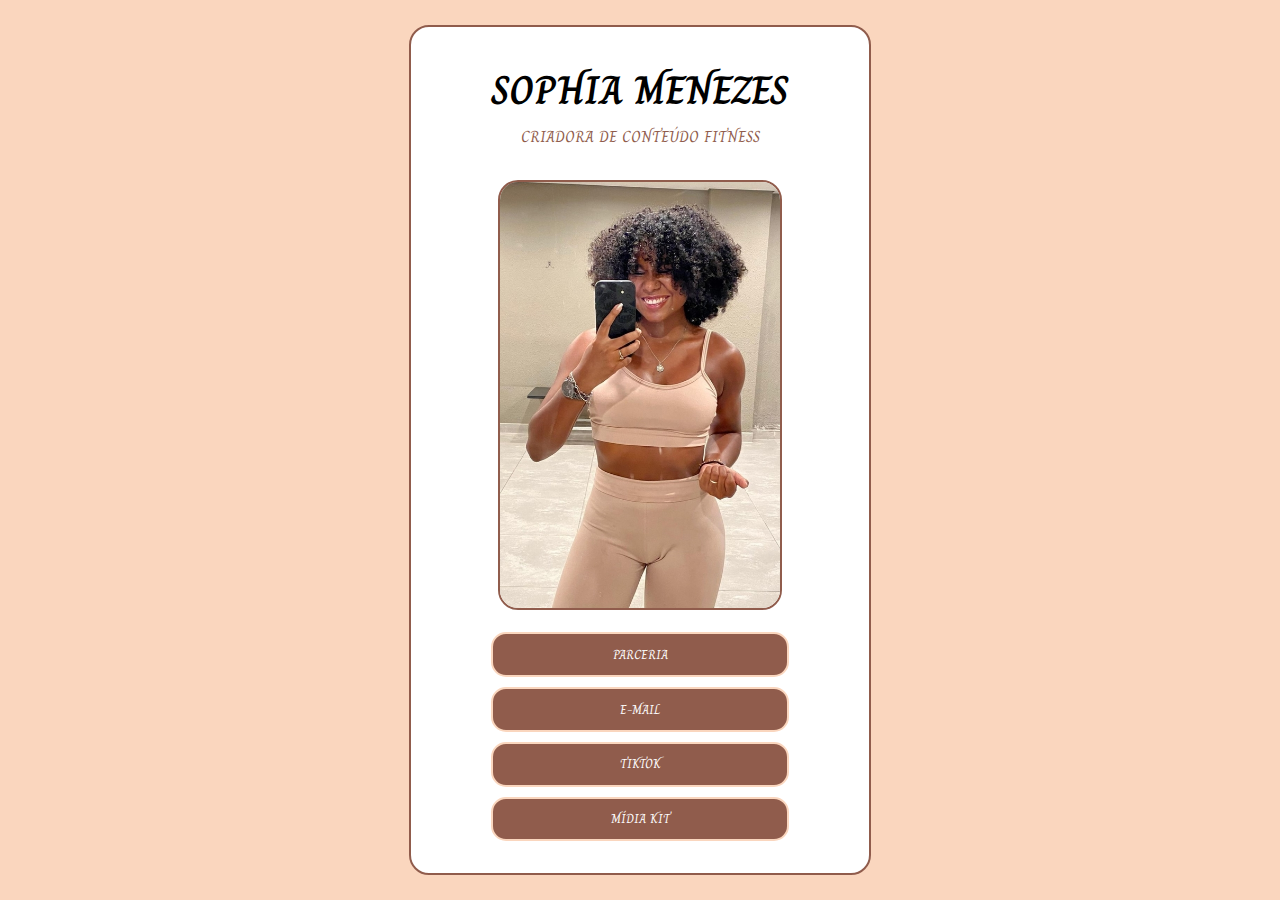
<file: index.html>
<!DOCTYPE html>  
<html lang="pt-BR">  
<head>  
    <meta charset="UTF-8">  
    <meta name="viewport" content="width=device-width, initial-scale=1.0">  
    <title>Página de Sophia Menezes</title>
    <link href="https://fonts.googleapis.com/css2?family=Playfair+Display:wght@400&display=swap" rel="stylesheet">
    <link href="https://fonts.googleapis.com/css2?family=Charm:wght@400;700&display=swap" rel="stylesheet">
    <link rel="stylesheet" href="styles.css"> 
    <script src="script.js" defer></script> 
</head>  
<body>  
    <div class="container__card">  
        <h1 class="titulo__principal">SOPHIA MENEZES</h1>  
        <p class="paragrafo">CRIADORA DE CONTEÚDO FITNESS</p>  
        <div class="image-container">  
            <img src="img/Sophia.jpg" alt="Sophia Menezes">  
        </div>  
        <div class="button-container">  
            <a class="button-container"><button id="whatsappButton">PARCERIA</button></a>  
            <a class="button-container"><button id="emailButton">E-MAIL</button></a> 
            <a class="button-container" href="https://www.tiktok.com/@sophi.menezesfit?_t=ZM-8tJoulG94XW&_r=1"><button >TIKTOK</button></a>
            <button id="mediaKitButton">MÍDIA KIT</button>
        </div>  
    </div>    
</body> 

</html>
</file>
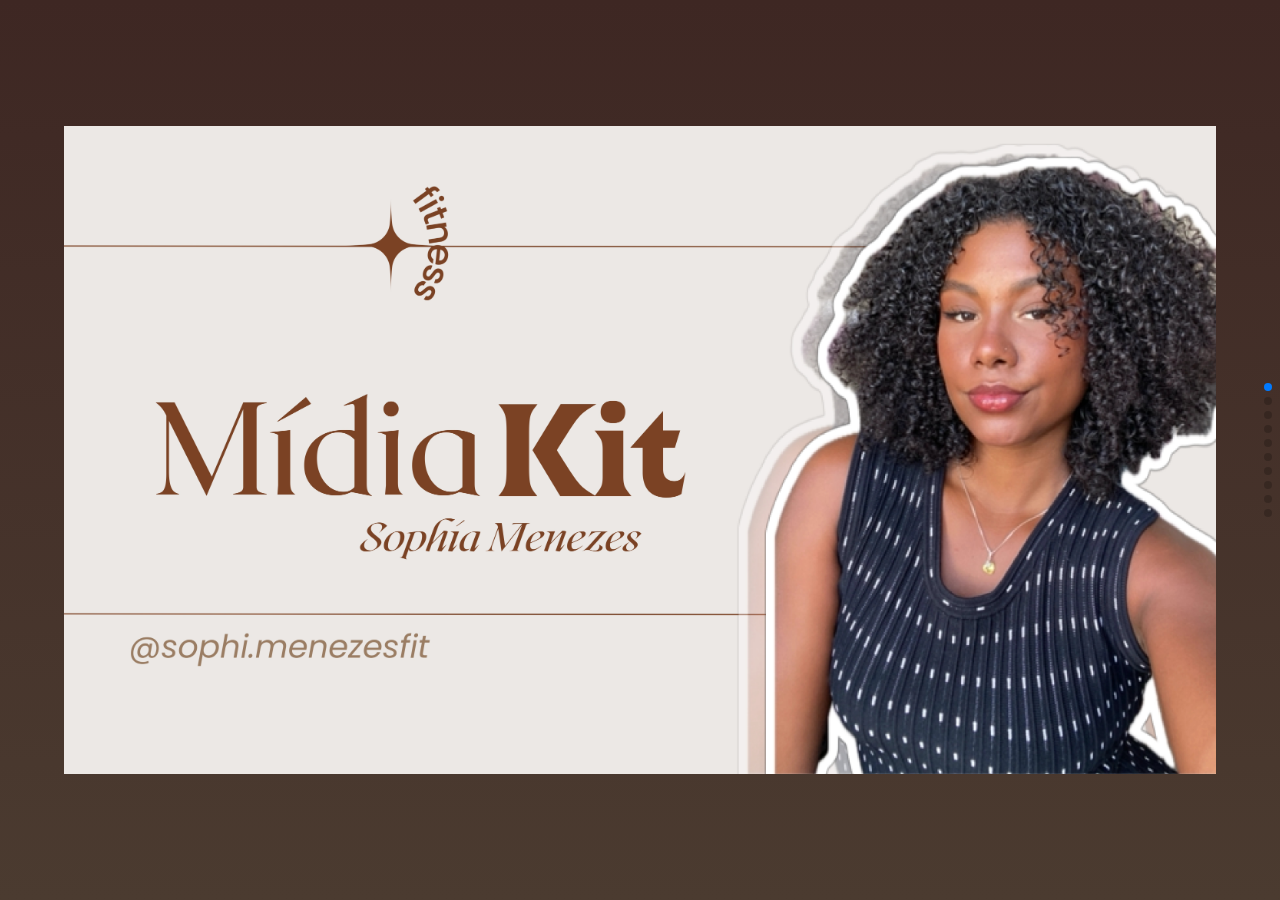
<file: midia-kit.html>
<!DOCTYPE html>
<html lang="pt-BR">
<head>
    <meta charset="UTF-8">
    <meta name="viewport" content="width=device-width, initial-scale=1.0">
    <title>Mídia Kit - Sophia Menezes</title>
    <link rel="stylesheet" href="https://unpkg.com/swiper/swiper-bundle.min.css">
    <link rel="stylesheet" href="midia-kit.css"> 
</head>
<body>
    <div class="swiper">
        <!-- Paginação -->
        <div class="swiper-pagination"></div>

        <!-- Slides -->
        <div class="swiper-wrapper">
            <div class="swiper-slide">
                <div class="swiper-zoom-container">
                    <img src="img/MIDIA KIT SOPHIA MENEZES (1)_page-0001.jpg" alt="Mídia Kit">
                </div>
            </div>
            <div class="swiper-slide">
                <div class="swiper-zoom-container">
                    <img src="img/MIDIA KIT SOPHIA MENEZES (2)_page-0002.jpg" alt="Mídia Kit">
                </div>
            </div>
            <div class="swiper-slide">
                <div class="swiper-zoom-container">
                    <img src="img/MIDIA KIT SOPHIA MENEZES (3)_page-0003.jpg" alt="Mídia Kit">
                </div>
            </div>
            <div class="swiper-slide">
                <div class="swiper-zoom-container">
                    <img src="img/MIDIA KIT SOPHIA MENEZES (4)_page-0004.jpg" alt="Mídia Kit">
                </div>
            </div>
            <div class="swiper-slide">
                <div class="swiper-zoom-container">
                    <img src="img/MIDIA KIT SOPHIA MENEZES (5)_page-0005.jpg" alt="Mídia Kit">
                </div>
            </div>
            <div class="swiper-slide">
                <div class="swiper-zoom-container">
                    <img src="img/MIDIA KIT SOPHIA MENEZES (6)_page-0006.jpg" alt="Mídia Kit">
                </div>
            </div>
            <div class="swiper-slide">
                <div class="swiper-zoom-container">
                    <img src="img/MIDIA KIT SOPHIA MENEZES (7)_page-0007.jpg" alt="Mídia Kit">
                </div>
            </div>
            <div class="swiper-slide">
                <div class="swiper-zoom-container">
                    <img src="img/MIDIA KIT SOPHIA MENEZES (8)_page-0009.jpg" alt="Mídia Kit">
                </div>
            </div>
            <div class="swiper-slide">
                <div class="swiper-zoom-container">
                    <img src="img/MIDIA KIT SOPHIA MENEZES (9)_page-0010.jpg" alt="Mídia Kit">
                </div>
            </div>
            <div class="swiper-slide">
                <div class="swiper-zoom-container">
                    <img src="img/MIDIA KIT SOPHIA MENEZES (10)_page-0011.jpg" alt="Mídia Kit">
                </div>
            </div>
        </div>

        <!-- Botões de navegação -->
        <div class="swiper-button-prev"></div>
        <div class="swiper-button-next"></div>
    </div>

    <!-- Swiper JS -->
    <script src="https://unpkg.com/swiper/swiper-bundle.min.js"></script>
    <script>
        const swiper = new Swiper('.swiper', {
            direction: 'vertical', // Define a direção vertical
            loop: true, // Permite rolar infinitamente
            zoom: true, // Ativa o zoom
            pagination: {
                el: '.swiper-pagination',
                clickable: true,
            },
            navigation: {
                nextEl: '.swiper-button-next',
                prevEl: '.swiper-button-prev',
            },
        });
    </script>
</body>
</html>
</file>
<file: styles.css>
body {  
    background-color: #FAD6BE;  
    font-family:  "Charm", serif;
    display: flex;  
    justify-content: center;  
    align-items: center;  
    height: 100vh;  
    margin: 0;  
}  

.container__card {  
    background-color: #FFFFFF; 
    border: 2px solid #905C4C; 
    border-radius: 20px;  
    padding: 2em 5em 2em 5em ;  
    text-align: center;  
    
}  

.titulo__principal {  
    font-size: 2.5em;  
    margin: 0; 
}  

.paragrafo {  
    margin-top: 0.2em;
    font-size: 1em;  
    color: #905C4C;  
}  

.image-container img {  
    width: 280px;
    border: 2px solid #905C4C; 
    border-radius: 20px;
    margin: 15px 0;  
}  

.button-container {  
    display: flex;  
    flex-direction: column;  
    gap: 10px;
    text-decoration: none;  
    transition: transform 0.3s;
}  

button {  
    background-color: #905C4C;
    font-size: 13px;
    font-family: "Charm", serif; 
    color: #FFFFFF;
    border: 2px solid #FAD6BE;     
    padding: 0.8em;  
    border-radius: 15px;  
    cursor: pointer;  
    transition: background-color 0.5s;  
}  

button:hover {  
    background-color: #7A4A3A;
    transform: scale(1.05); 
} 

@media screen and (max-width: 768px) {
    body {
        font-size: 14px; /* Ajuste do tamanho da fonte */
    }

    .container__card {
        padding: 1em; /* Reduz o padding para caber melhor */
    }

    .titulo__principal {
        font-size: 2em; /* Reduz o tamanho do título */
    }

    .paragrafo {
        font-size: 0.9em; /* Ajusta o tamanho do texto */
    }

    .image-container img {
        width: 200px; /* Reduz o tamanho da imagem */
    }

    button {
        font-size: 12px; /* Ajusta o tamanho do texto nos botões */
        padding: 0.6em; /* Reduz o padding dos botões */
    }
}
</file>
<file: midia-kit.css>
body {
    font-family: Arial, sans-serif;
    background: linear-gradient(to bottom, #3E2723, #4b3b30);
    display: flex;
    justify-content: center;
    align-items: center;
    height: 100vh;
    margin: 0;
}

.swiper {
    width: 100%;
    height: 100vh; /* Ocupa a altura total da tela */
}

.swiper-slide {
    height: 100vh;
    display: flex; /* Centraliza o conteúdo do slide */
    align-items: center; /* Centraliza verticalmente */
    justify-content: center; /* Centraliza horizontalmente */
    overflow: hidden; /* Evita que a imagem ultrapasse o slide */
}

.swiper-slide img {
    max-width: 90%; /* Limita a largura da imagem */
    max-height: 90vh; /* Limita a altura da imagem */
    object-fit: contain; /* Mantém a proporção da imagem */
    cursor: pointer; /* Mostra um cursor de "clique" para indicar zoom */
}

.swiper-button-prev, .swiper-button-next {
    display: none; /* Oculta os botões de navegação */
}

.swiper-pagination {
    position: absolute; /* Posiciona a paginação */
    right: 20px; /* Alinha à direita */
    top: 50%; /* Centraliza verticalmente */
    transform: translateY(-50%);
}

/* Estilo para o zoom */
.swiper-zoom-container {
    max-height: 85vh;
    width: 100%;
    height: 100%;
    display: flex;
    align-items: center;
    justify-content: center;
}
</file>
